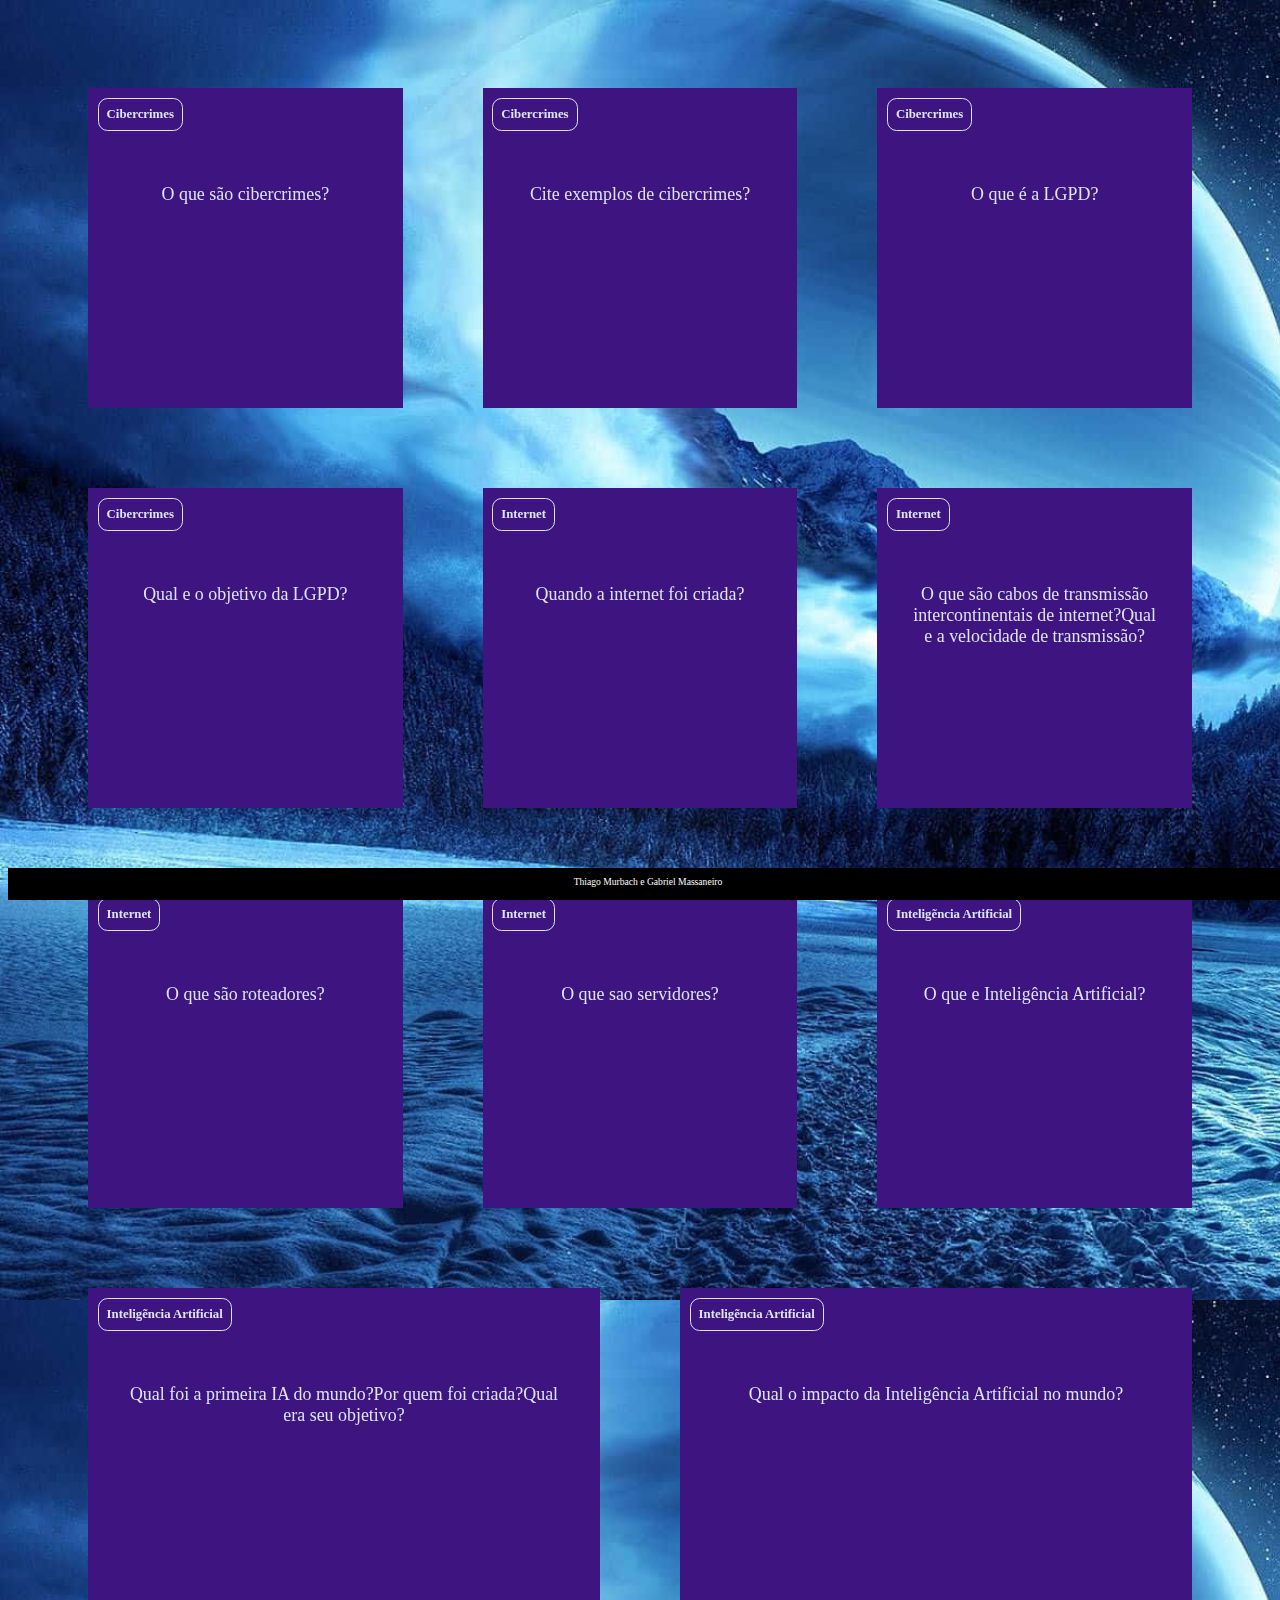
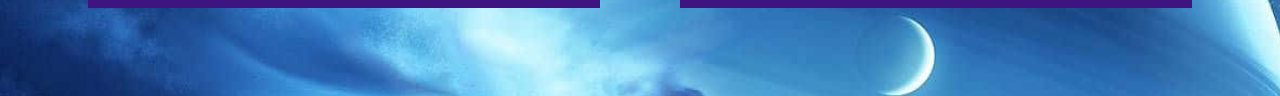
<file: Página web desenvolvendo uma ferramenta interativa de estudo/index.html>
<!DOCTYPE html>
<html lang="pt-br">
<head>
    <meta charset="UTF-8">
    <meta name="viewport" content="width=device-width, initial-scale=1.0">
    <link rel="stylesheet" href="assets/style.css">
    <title>Trabalho dos Cartão</title>
</head>
<body>
    <main>
        <section id="container"> <!-- container on todos os cartoes estao localizados-->
            <!-- Abaixo esta o exemplo de como o codigo ficaria caso ele fosse aplicado apenas no index html e nao no javascript
             cada cartao seria o codigo abaixo replicado - EX: caso ouvesse 5 cartoes o codigo seria repetiudo 5 vezes 
            <article class="cartao"> - usa o elemento article para cria um "Artigo dentro do htmal"
                <div class="cartao__conteudo">
                    <h3>Programação</h3> - topico da pergunta
                    <div class="cartao__conteudo__pergunta">
                        <p>O que é JavaScript?</p> - pergunta
                    </div>
                    <div class="cartao__conteudo__resposta">
                        <p>O JavaScript é uma linguagem de programação</p> - resposta
                    </div>
                </div>
            </article> 
            -->
        </section>
    </main>
    <footer> <!--rodape da pagina-->
        <p>Thiago Murbach e Gabriel Massaneiro</p><!-- coloque os nomes dos membros da equipe aqui-->
    </footer>
    <script src="app.js"></script> <!-- ativa os scrips de javascript-->
    <script src="perguntas.js"></script> <!-- ativa os scrips de javascript-->
</body>
</html>
</file>
<file: Página web desenvolvendo uma ferramenta interativa de estudo/assets/style.css>
:root { /*define as variaveis*/
    --text-color: #DBE4EF;
    --card-front-color: #3d1480;
    --card-back-color: #ee4198;
}

body { /*codiguraçoes aplicadas ao documento todo*/
    background: url('img/moon-and-stars-1920-x-1200-background-djryxerpbnzm5alk.png'); /*define a imagem do fundo*/
    font-family: Bai Jamjuree; /*define a fonte dos textos*/
}

#container { /*configurações do container*/
    display: flex;  /*coloca os cartões em linha*/
    flex-wrap: wrap; /*quebra a linha*/
    justify-content: space-between; /*faz com que todos os caroes tenham o mesmoo tamnanho*/
    padding: 4rem; /*espaçamento interno*/
    gap: 3rem; /*cria um espaço entre os cartões*/
}

.cartao {
    margin: 1rem 1rem; /*tamabnho das margens*/
    height: 20rem; /*altura */
    flex-grow: 1; /*faz com que o espaçamento dos cartões seja o mesmo*/
    flex-basis: calc(33% - 6rem); /* faz o calculo da proporção dos cartões menos o espaço de separação*/
}

.cartao__conteudo {
    background-color: var(--card-front-color); /*define a cor do fundo dos cartões*/
    text-align: center; /*alinha os textos dentro dos cartões*/
    /* background-color: aquamarine; */
    height: 100%; /*define o tamanho proporcional dos cartões*/
    transform-style: preserve-3d; /*preserva o conteudo e o giro do cartao*/
    transition: transform 300ms ease-in-out; /*faz com que o giro do cartão fique mais facil de ver - fazendo com que ele gire mais devagar e fique facil de ser visualizado*/
}

.cartao__conteudo h3 { /**/
    color: var(--text-color); /*define a cor do texto*/
    border: 1px solid var(--text-color); /*cria uma borda de um pixel sollida (ontinua) em volta do titulo 3"*/
    text-align: left; /*alinha o texto a esquerda*/
    padding: 0.5rem; /*espaçamento interno*/
    position: absolute; /*so usa o espaço necessario*/
    margin: 0.6rem; /* cria uma margem envolta do iten*/
    border-radius: 0.6rem; /* arredonda as bordas*/
    font-size: 1vw; /* altera o tamanho da fonte para 1% do tamanho da tela*/
    backface-visibility: hidden; /*fique com as "costas" do cartão fiquem invisiveis*/
}

.cartao__conteudo p {
    margin-top: 1rem; /*define a margem superior*/
    padding: 2rem; /*define o espaçamneto interno*/
    margin-top: 4rem; /*define a margem superior*/
    font-size: 1.4vw; /* altera o tamanho da fonte para 1,4% do tamanho da tela*/ 
}

.cartao__conteudo__pergunta p { /*estilos das perguntas*/
    color: var(--text-color); /*cor do texto*/
    font-weight: 500; /*peso da fonte*/
}

.cartao__conteudo__resposta p { /*estilos das respostasd*/
    color: var(--card-back-color); /*cor do texto*/
    font-weight: 700; /*peso do fonte*/
}

.cartao.active .cartao__conteudo { /*estilos quando o catão for clicado*/
    transform: rotateY(180deg); /*faz o cartão ser rotacionado */
}

.cartao__conteudo__pergunta,
.cartao__conteudo__resposta {
    backface-visibility: hidden; /*esconde as "costas" tanto das perguntas quanto das respostas*/
    position: absolute; /*so usa o espaço necessario*/
    height: 100%; /*utiliza 100% da altura disponivel*/
    width: 100%; /*utiliza 100% da largura disponivel*/
    box-sizing: border-box; /*adiciona o valor das bordas e margens ao elemento*/
}

.cartao__conteudo__resposta {
    transform: rotateY(180deg);/*faz o cartão ser rotacionado */
    background-color: rgb(81, 32, 121); /*altera a cor do fundo*/
    border: 4px solid var(--card-back-color);/**/
}

footer { /*estilos para o rodape*/
    background-color: black;
    color: white; /*cor do texto*/
    position: fixed; /**/
    bottom: 0; /**/
    width: 100%; /*utiliza 100% da largura disponivel*/
    height: 2rem; /*define a altura*/
}

footer p { /*estilos dos paragrafos no rodape*/
    text-align: center; /*alinha o texto*/
    font-size: 0.6rem; /*tamanho da fonte*/
    margin-top: 0.5rem; /*margem superior*/
}

@media (max-width: 560px) { /*reconfigura a tela para mobile*/
    
    body {
        background: url('img/bg-mobile.webp'), no-repeat cover; /*altera imagem do fundo*/
    }

    .cartao {
        flex: 1 0 calc(100% - 1rem) /*redefine os cartoes para aparecer apenas 1 por ves*/
    }

    .cartao__conteudo h3 { 
        font-size: 3vw; /*tamaho da fonte no titulo dos cartoes*/
    }

    .cartao__conteudo p {
        font-size: 3.8vw; /*tamanho da fonte nos textos dos cartoes*/
    }
}
</file>
